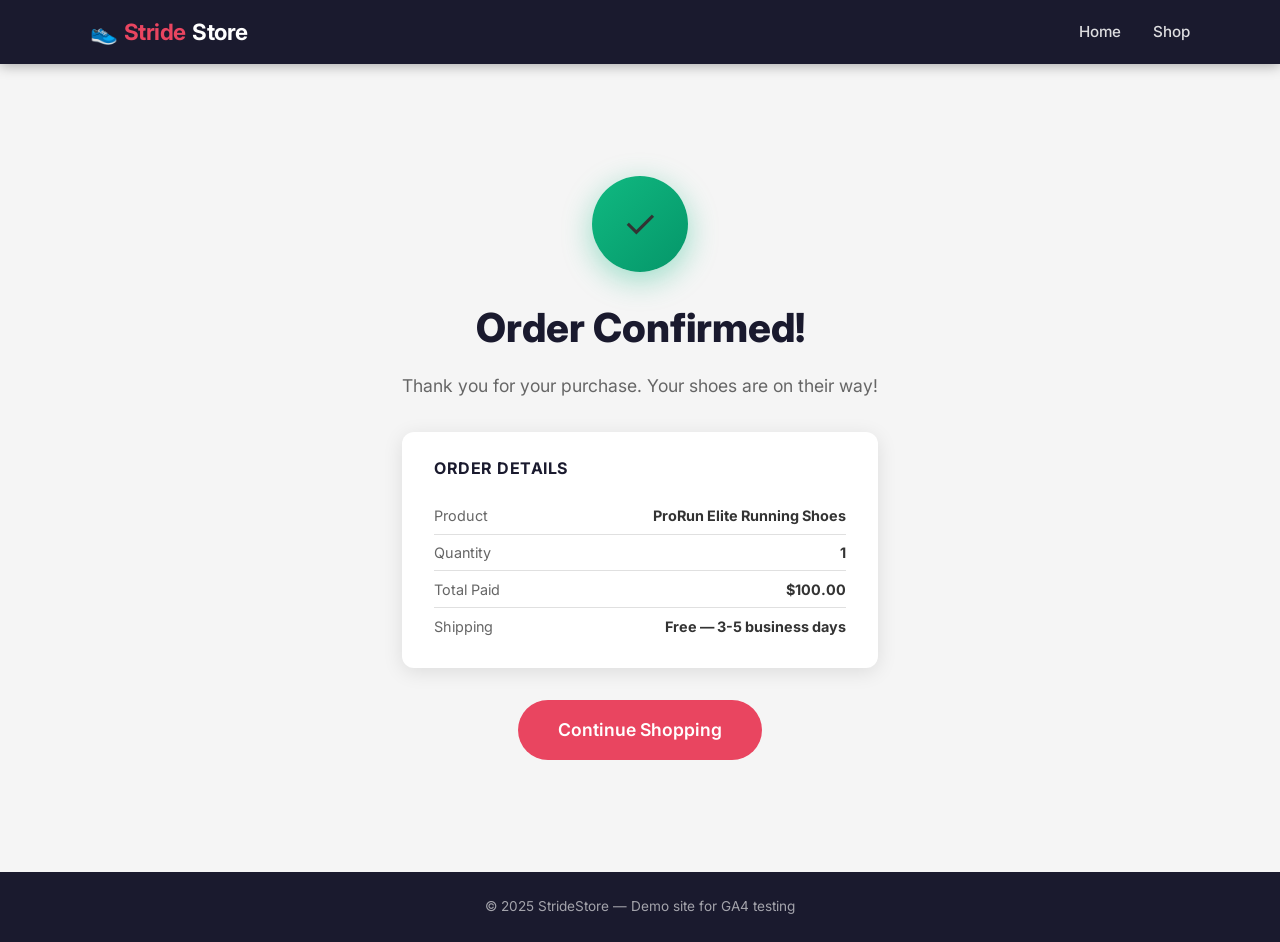
<file: thankyou.html>
<!DOCTYPE html>
<html lang="en">
<head>
    <meta charset="UTF-8">
    <meta name="viewport" content="width=device-width, initial-scale=1.0">
    <title>Shoe Store - Thank You</title>
    <link rel="preconnect" href="https://fonts.googleapis.com">
    <link rel="preconnect" href="https://fonts.gstatic.com" crossorigin>
    <link href="https://fonts.googleapis.com/css2?family=Inter:wght@400;500;600;700;800&display=swap" rel="stylesheet">
    <link rel="stylesheet" href="styles.css">
    <!-- Google Tag Manager -->
    <script>(function(w,d,s,l,i){w[l]=w[l]||[];w[l].push({'gtm.start':
    new Date().getTime(),event:'gtm.js'});var f=d.getElementsByTagName(s)[0],
    j=d.createElement(s),dl=l!='dataLayer'?'&l='+l:'';j.async=true;j.src=
    'https://www.googletagmanager.com/gtm.js?id='+i+dl;f.parentNode.insertBefore(j,f);
    })(window,document,'script','dataLayer','GTM-WPWB25ZW');</script>
    <!-- End Google Tag Manager -->
</head>
<body>
    <!-- Google Tag Manager (noscript) -->
    <noscript><iframe src="https://www.googletagmanager.com/ns.html?id=GTM-WPWB25ZW"
    height="0" width="0" style="display:none;visibility:hidden"></iframe></noscript>
    <!-- End Google Tag Manager (noscript) -->

    <nav class="navbar">
        <div class="navbar__inner">
            <a href="index.html" class="navbar__logo">👟 <span>Stride</span>Store</a>
            <ul class="navbar__links">
                <li><a href="index.html">Home</a></li>
                <li><a href="product.html">Shop</a></li>
            </ul>
        </div>
    </nav>

    <div class="thankyou">
        <div class="thankyou__icon">✓</div>
        <h1 class="thankyou__title">Order Confirmed!</h1>
        <p class="thankyou__subtitle">Thank you for your purchase. Your shoes are on their way!</p>

        <div class="thankyou__details">
            <h3>Order Details</h3>
            <div class="thankyou__detail-row">
                <span>Product</span>
                <strong>ProRun Elite Running Shoes</strong>
            </div>
            <div class="thankyou__detail-row">
                <span>Quantity</span>
                <strong>1</strong>
            </div>
            <div class="thankyou__detail-row">
                <span>Total Paid</span>
                <strong>$100.00</strong>
            </div>
            <div class="thankyou__detail-row">
                <span>Shipping</span>
                <strong>Free — 3-5 business days</strong>
            </div>
        </div>

        <a href="index.html" class="btn btn--primary btn--large">Continue Shopping</a>
    </div>

    <footer class="footer">
        &copy; 2025 StrideStore &mdash; Demo site for GA4 testing
    </footer>
</body>
</html>
</file>
<file: styles.css>
/* =============================================
   Global Reset & Base
   ============================================= */
*, *::before, *::after {
    box-sizing: border-box;
    margin: 0;
    padding: 0;
}

:root {
    --primary: #1a1a2e;
    --accent: #e94560;
    --accent-hover: #c73652;
    --bg: #f5f5f5;
    --white: #ffffff;
    --text: #333333;
    --text-light: #666666;
    --border: #e0e0e0;
    --shadow: 0 4px 20px rgba(0, 0, 0, 0.1);
    --radius: 12px;
    --transition: 0.25s ease;
    --max-width: 1100px;
}

body {
    font-family: 'Inter', 'Segoe UI', system-ui, -apple-system, sans-serif;
    background: var(--bg);
    color: var(--text);
    line-height: 1.6;
    min-height: 100vh;
    display: flex;
    flex-direction: column;
}

a {
    color: inherit;
    text-decoration: none;
}

img {
    display: block;
    max-width: 100%;
}

/* =============================================
   Navbar
   ============================================= */
.navbar {
    background: var(--primary);
    color: var(--white);
    padding: 0 2rem;
    position: sticky;
    top: 0;
    z-index: 100;
    box-shadow: 0 2px 12px rgba(0,0,0,0.3);
}

.navbar__inner {
    max-width: var(--max-width);
    margin: 0 auto;
    display: flex;
    align-items: center;
    justify-content: space-between;
    height: 64px;
}

.navbar__logo {
    font-size: 1.4rem;
    font-weight: 700;
    letter-spacing: -0.5px;
    display: flex;
    align-items: center;
    gap: 0.4rem;
}

.navbar__logo span {
    color: var(--accent);
}

.navbar__links {
    display: flex;
    gap: 2rem;
    list-style: none;
}

.navbar__links a {
    font-size: 0.95rem;
    font-weight: 500;
    opacity: 0.85;
    transition: opacity var(--transition);
}

.navbar__links a:hover {
    opacity: 1;
    color: var(--accent);
}

/* =============================================
   Buttons
   ============================================= */
.btn {
    display: inline-block;
    padding: 0.75rem 2rem;
    border-radius: var(--radius);
    font-size: 1rem;
    font-weight: 600;
    cursor: pointer;
    border: none;
    transition: background var(--transition), transform var(--transition), box-shadow var(--transition);
    text-align: center;
}

.btn--primary {
    background: var(--accent);
    color: var(--white);
}

.btn--primary:hover {
    background: var(--accent-hover);
    transform: translateY(-2px);
    box-shadow: 0 6px 20px rgba(233,69,96,0.4);
}

.btn--outline {
    background: transparent;
    color: var(--accent);
    border: 2px solid var(--accent);
}

.btn--outline:hover {
    background: var(--accent);
    color: var(--white);
    transform: translateY(-2px);
}

.btn--large {
    padding: 1rem 2.5rem;
    font-size: 1.1rem;
    border-radius: 50px;
}

/* =============================================
   Hero Section (index.html)
   ============================================= */
.hero {
    background: linear-gradient(135deg, #1a1a2e 0%, #16213e 50%, #0f3460 100%);
    color: var(--white);
    padding: 5rem 2rem;
    text-align: center;
    flex: 1;
    display: flex;
    flex-direction: column;
    align-items: center;
    justify-content: center;
    gap: 1.5rem;
}

.hero__badge {
    background: rgba(233,69,96,0.2);
    border: 1px solid rgba(233,69,96,0.5);
    color: #ff8fa3;
    padding: 0.35rem 1rem;
    border-radius: 50px;
    font-size: 0.85rem;
    font-weight: 600;
    text-transform: uppercase;
    letter-spacing: 1px;
}

.hero__title {
    font-size: clamp(2.5rem, 6vw, 4.5rem);
    font-weight: 800;
    line-height: 1.1;
    letter-spacing: -1px;
}

.hero__title span {
    color: var(--accent);
}

.hero__subtitle {
    font-size: 1.2rem;
    opacity: 0.75;
    max-width: 480px;
}

.hero__image-wrap {
    width: 100%;
    max-width: 560px;
    border-radius: 24px;
    overflow: hidden;
    box-shadow: 0 24px 60px rgba(0,0,0,0.5);
    margin: 1rem 0;
}

.hero__image-wrap img {
    width: 100%;
    height: 340px;
    object-fit: cover;
    object-position: center;
}

.hero__actions {
    display: flex;
    gap: 1rem;
    flex-wrap: wrap;
    justify-content: center;
}

/* =============================================
   Product Page
   ============================================= */
.page-wrapper {
    max-width: var(--max-width);
    margin: 0 auto;
    padding: 3rem 2rem;
    flex: 1;
}

.breadcrumb {
    font-size: 0.85rem;
    color: var(--text-light);
    margin-bottom: 2rem;
}

.breadcrumb a {
    color: var(--accent);
}

.breadcrumb a:hover {
    text-decoration: underline;
}

.product {
    display: grid;
    grid-template-columns: 1fr 1fr;
    gap: 3rem;
    align-items: start;
    background: var(--white);
    border-radius: var(--radius);
    box-shadow: var(--shadow);
    overflow: hidden;
}

.product__image-wrap {
    background: #f0f0f0;
    display: flex;
    align-items: center;
    justify-content: center;
    min-height: 420px;
    overflow: hidden;
}

.product__image-wrap img {
    width: 100%;
    height: 420px;
    object-fit: cover;
    transition: transform 0.4s ease;
}

.product__image-wrap img:hover {
    transform: scale(1.03);
}

.product__info {
    padding: 2.5rem 2.5rem 2.5rem 0;
    display: flex;
    flex-direction: column;
    gap: 1.25rem;
}

.product__category {
    font-size: 0.8rem;
    font-weight: 700;
    text-transform: uppercase;
    letter-spacing: 2px;
    color: var(--accent);
}

.product__name {
    font-size: 2rem;
    font-weight: 800;
    line-height: 1.2;
    color: var(--primary);
}

.product__rating {
    display: flex;
    align-items: center;
    gap: 0.5rem;
    font-size: 0.9rem;
    color: var(--text-light);
}

.stars {
    color: #f59e0b;
    font-size: 1rem;
    letter-spacing: 2px;
}

.product__price {
    font-size: 2.2rem;
    font-weight: 800;
    color: var(--primary);
}

.product__price .original {
    font-size: 1.2rem;
    color: var(--text-light);
    text-decoration: line-through;
    margin-left: 0.5rem;
    font-weight: 400;
}

.product__description {
    color: var(--text-light);
    font-size: 0.95rem;
    line-height: 1.7;
}

.product__divider {
    border: none;
    border-top: 1px solid var(--border);
}

.product__actions {
    display: flex;
    flex-direction: column;
    gap: 0.75rem;
}

.product__actions .btn {
    width: 100%;
}

/* =============================================
   Checkout Page
   ============================================= */
.checkout-layout {
    display: grid;
    grid-template-columns: 1fr 380px;
    gap: 2.5rem;
    align-items: start;
}

.card {
    background: var(--white);
    border-radius: var(--radius);
    box-shadow: var(--shadow);
    padding: 2rem;
}

.card__title {
    font-size: 1.25rem;
    font-weight: 700;
    color: var(--primary);
    margin-bottom: 1.5rem;
    padding-bottom: 1rem;
    border-bottom: 1px solid var(--border);
}

.form-group {
    margin-bottom: 1.25rem;
}

.form-group label {
    display: block;
    font-size: 0.875rem;
    font-weight: 600;
    color: var(--text);
    margin-bottom: 0.4rem;
}

.form-group input,
.form-group select {
    width: 100%;
    padding: 0.75rem 1rem;
    border: 2px solid var(--border);
    border-radius: 8px;
    font-size: 1rem;
    color: var(--text);
    background: var(--white);
    transition: border-color var(--transition), box-shadow var(--transition);
    outline: none;
    font-family: inherit;
}

.form-group input:focus,
.form-group select:focus {
    border-color: var(--accent);
    box-shadow: 0 0 0 3px rgba(233,69,96,0.15);
}

.form-row {
    display: grid;
    grid-template-columns: 1fr 1fr;
    gap: 1rem;
}

.form-group input::placeholder {
    color: #aaa;
}

.secure-badge {
    display: flex;
    align-items: center;
    gap: 0.5rem;
    font-size: 0.8rem;
    color: var(--text-light);
    margin-top: 0.75rem;
}

/* Order summary */
.order-summary__item {
    display: flex;
    align-items: center;
    gap: 1rem;
    padding: 1rem 0;
    border-bottom: 1px solid var(--border);
}

.order-summary__item img {
    width: 64px;
    height: 64px;
    object-fit: cover;
    border-radius: 8px;
    background: #f0f0f0;
}

.order-summary__item-details {
    flex: 1;
}

.order-summary__item-name {
    font-weight: 600;
    font-size: 0.95rem;
}

.order-summary__item-qty {
    font-size: 0.85rem;
    color: var(--text-light);
}

.order-summary__item-price {
    font-weight: 700;
    color: var(--primary);
}

.order-summary__totals {
    padding-top: 1rem;
}

.order-summary__row {
    display: flex;
    justify-content: space-between;
    font-size: 0.9rem;
    color: var(--text-light);
    margin-bottom: 0.5rem;
}

.order-summary__row--total {
    font-size: 1.1rem;
    font-weight: 700;
    color: var(--primary);
    padding-top: 0.75rem;
    border-top: 1px solid var(--border);
    margin-top: 0.5rem;
}

/* =============================================
   Thank You Page
   ============================================= */
.thankyou {
    max-width: 600px;
    margin: 5rem auto;
    text-align: center;
    padding: 2rem;
}

.thankyou__icon {
    width: 96px;
    height: 96px;
    background: linear-gradient(135deg, #10b981, #059669);
    border-radius: 50%;
    display: flex;
    align-items: center;
    justify-content: center;
    margin: 0 auto 1.5rem;
    font-size: 2.5rem;
    box-shadow: 0 8px 30px rgba(16,185,129,0.4);
}

.thankyou__title {
    font-size: 2.5rem;
    font-weight: 800;
    color: var(--primary);
    margin-bottom: 0.75rem;
}

.thankyou__subtitle {
    font-size: 1.1rem;
    color: var(--text-light);
    margin-bottom: 2rem;
}

.thankyou__details {
    background: var(--white);
    border-radius: var(--radius);
    box-shadow: var(--shadow);
    padding: 1.5rem 2rem;
    margin-bottom: 2rem;
    text-align: left;
}

.thankyou__details h3 {
    font-size: 1rem;
    font-weight: 700;
    margin-bottom: 1rem;
    color: var(--primary);
    text-transform: uppercase;
    letter-spacing: 0.5px;
}

.thankyou__detail-row {
    display: flex;
    justify-content: space-between;
    font-size: 0.9rem;
    padding: 0.4rem 0;
    border-bottom: 1px solid var(--border);
    color: var(--text-light);
}

.thankyou__detail-row:last-child {
    border-bottom: none;
}

.thankyou__detail-row strong {
    color: var(--text);
}

/* =============================================
   Footer
   ============================================= */
.footer {
    background: var(--primary);
    color: rgba(255,255,255,0.6);
    text-align: center;
    padding: 1.5rem 2rem;
    font-size: 0.85rem;
    margin-top: auto;
}

.footer a {
    color: var(--accent);
}

/* =============================================
   Responsive
   ============================================= */
@media (max-width: 768px) {
    .product {
        grid-template-columns: 1fr;
    }

    .product__info {
        padding: 1.5rem;
    }

    .product__image-wrap img {
        height: 280px;
    }

    .checkout-layout {
        grid-template-columns: 1fr;
    }

    .form-row {
        grid-template-columns: 1fr;
    }

    .navbar__links {
        gap: 1rem;
    }
}
</file>
